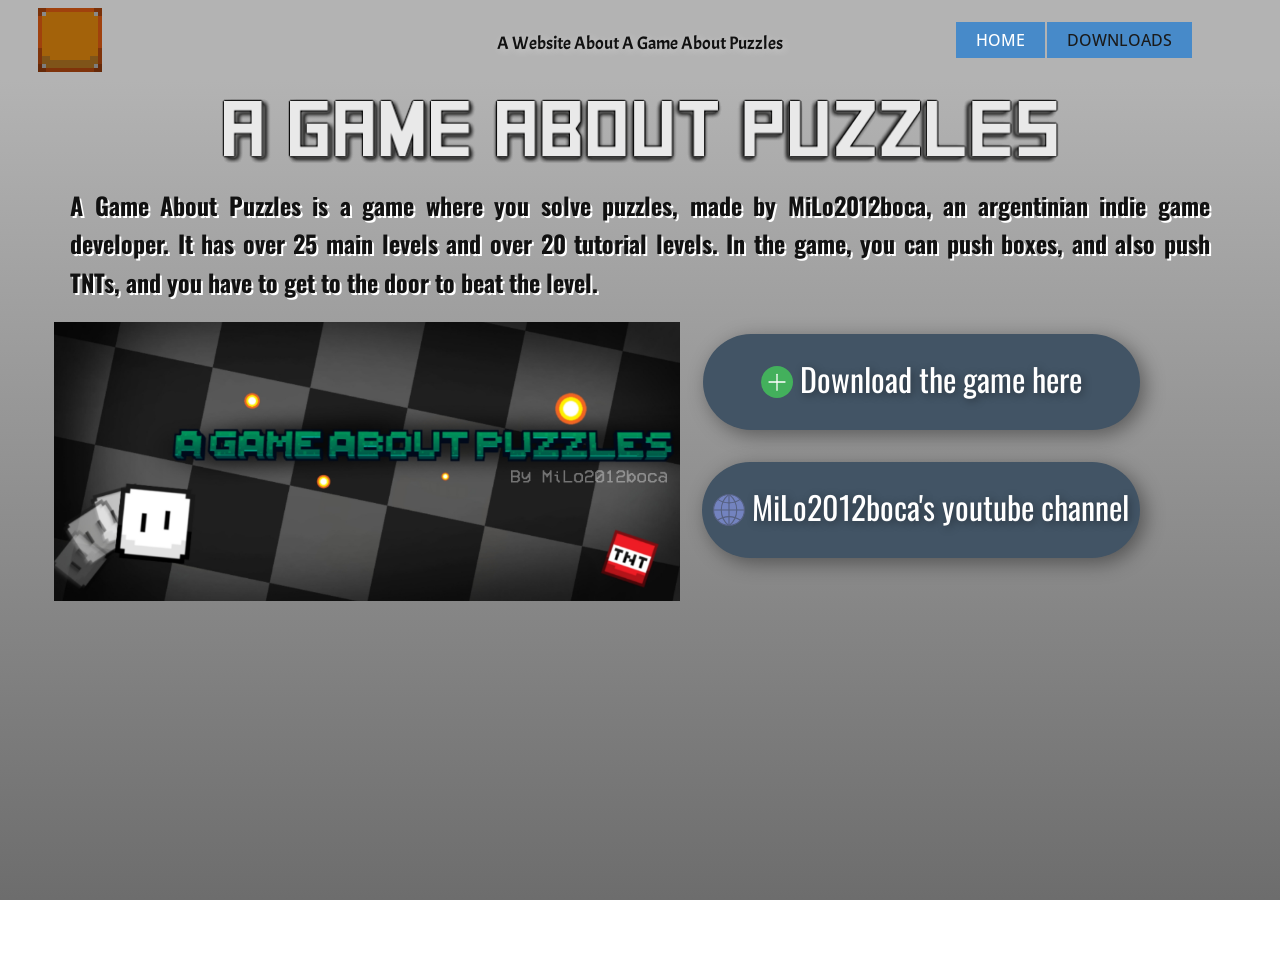
<file: index.html>
<!DOCTYPE html>
<html style="font-size: 16px;" lang="es"><head>
    <meta name="viewport" content="width=device-width, initial-scale=1.0">
    <meta charset="utf-8">
    <meta name="keywords" content="">
    <meta name="description" content="">
    <title>Home</title>
    <link rel="stylesheet" href="nicepage.css" media="screen">
<link rel="stylesheet" href="index.css" media="screen">
    <script class="u-script" type="text/javascript" src="jquery.js" defer=""></script>
    <script class="u-script" type="text/javascript" src="nicepage.js" defer=""></script>
    <meta name="generator" content="Nicepage 8.5.1, nicepage.com">
    
    
    
    <link id="u-page-google-font" rel="stylesheet" href="https://fonts.googleapis.com/css2?display=swap&amp;family=Roboto:ital,wght@0,100;0,200;0,300;0,400;0,500;0,600;0,700;0,800;0,900;1,100;1,200;1,300;1,400;1,500;1,600;1,700;1,800;1,900&amp;family=Open+Sans:ital,wght@0,300;0,400;0,500;0,600;0,700;0,800;1,300;1,400;1,500;1,600;1,700;1,800&amp;family=Oswald:wght@200;300;400;500;600;700&amp;family=Acme:wght@400">
    <script type="application/ld+json">{
		"@context": "http://schema.org",
		"@type": "Organization",
		"name": "",
		"logo": "images/feda542e-835c-496b-aed5-331ef1a1f8d5.png"
}</script>
    <meta name="theme-color" content="#478ac9">
    <meta property="og:title" content="Home">
    <meta property="og:type" content="website">
  <meta data-intl-tel-input-cdn-path="intlTelInput/"></head>
  <body data-home-page="Home.html" data-home-page-title="Home" data-path-to-root="./" data-include-products="false" class="u-body u-clearfix u-xl-mode" data-lang="es"><header class="u-clearfix u-grey-30 u-header u-header" id="header"><div class="u-clearfix u-sheet u-valign-middle-lg u-valign-middle-md u-valign-middle-sm u-valign-middle-xs u-sheet-1">
        <a href="#" class="u-image u-logo u-image-1" data-image-width="64" data-image-height="64">
          <img src="images/feda542e-835c-496b-aed5-331ef1a1f8d5.png" class="u-logo-image u-logo-image-1">
        </a>
        <nav class="u-menu u-menu-one-level u-offcanvas u-menu-1" role="navigation" aria-label="Menu navigation">
          <div class="menu-collapse" style="font-size: 1rem; letter-spacing: 0px;">
            <a class="u-button-style u-custom-left-right-menu-spacing u-custom-padding-bottom u-custom-top-bottom-menu-spacing u-hamburger-link u-nav-link u-text-active-palette-1-base u-text-hover-palette-2-base" href="#" tabindex="-1" aria-label="Open menu" aria-controls="c882">
              <svg class="u-svg-link" viewBox="0 0 24 24"><use xlink:href="#menu-hamburger"></use></svg>
              <svg class="u-svg-content" version="1.1" id="menu-hamburger" viewBox="0 0 16 16" x="0px" y="0px" xmlns:xlink="http://www.w3.org/1999/xlink" xmlns="http://www.w3.org/2000/svg"><g><rect y="1" width="16" height="2"></rect><rect y="7" width="16" height="2"></rect><rect y="13" width="16" height="2"></rect>
</g></svg>
            </a>
          </div>
          <div class="u-nav-container"></div>
          <div class="u-nav-container-collapse" id="c882" role="region" aria-label="Menu panel">
            <div class="u-black u-container-style u-inner-container-layout u-opacity u-opacity-95 u-sidenav">
              <div class="u-inner-container-layout u-sidenav-overflow">
                <div class="u-menu-close" tabindex="-1" aria-label="Close menu"></div>
                <ul class="u-align-center u-nav u-popupmenu-items u-unstyled u-nav-1"><li class="u-nav-item"><a class="u-button-style u-nav-link" href="./">Home</a>
</li><li class="u-nav-item"><a class="u-button-style u-nav-link" href="Downloads.html">Downloads</a>
</li></ul>
              </div>
            </div>
            <div class="u-black u-menu-overlay u-opacity u-opacity-70"></div>
          </div>
        </nav>
        <nav class="u-menu u-menu-one-level u-offcanvas u-menu-2" role="navigation">
          <div class="menu-collapse" style="font-size: 1rem; letter-spacing: 0px; text-transform: uppercase; font-weight: 500;">
            <a class="u-button-style u-custom-active-color u-custom-border u-custom-border-color u-custom-color u-custom-hover-color u-custom-left-right-menu-spacing u-custom-text-active-color u-custom-text-color u-custom-text-decoration u-custom-text-hover-color u-custom-top-bottom-menu-spacing u-hamburger-link u-nav-link" aria-label="Open menu" aria-controls="a024" href="#">
              <svg class="u-svg-link" viewBox="0 0 24 24"><use xlink:href="#svg-55b6"></use></svg>
              <svg class="u-svg-content" version="1.1" id="svg-55b6" viewBox="0 0 16 16" x="0px" y="0px" xmlns:xlink="http://www.w3.org/1999/xlink" xmlns="http://www.w3.org/2000/svg"><g><rect y="1" width="16" height="2"></rect><rect y="7" width="16" height="2"></rect><rect y="13" width="16" height="2"></rect>
</g></svg>
            </a>
          </div>
          <div class="u-custom-menu u-nav-container">
            <ul role="menubar" class="u-nav u-spacing-2 u-unstyled u-nav-2"><li role="none" class="u-nav-item"><a tabindex="-1" role="menuitem" class="u-active-palette-1-base u-button-style u-hover-palette-1-light-1 u-nav-link u-palette-1-base u-text-active-white u-text-grey-90 u-text-hover-white u-nav-link-5" href="index.html" aria-haspopup="true">Home</a>
</li><li role="none" class="u-nav-item"><a role="menuitem" class="u-active-palette-1-base u-button-style u-hover-palette-1-light-1 u-nav-link u-palette-1-base u-text-active-white u-text-grey-90 u-text-hover-white u-nav-link-5" href="Downloads.html">Downloads</a>
</li></ul>
          </div>
          <div id="a024" role="region" aria-label="Menu panel" class="u-custom-menu u-nav-container-collapse">
            <div class="u-black u-container-style u-inner-container-layout u-opacity u-opacity-95 u-sidenav">
              <div class="u-inner-container-layout u-sidenav-overflow">
                <div class="u-menu-close" tabindex="-1" aria-controls="a024" aria-label="Close menu"></div>
                <ul role="menubar" class="u-align-left u-nav u-popupmenu-items u-unstyled u-nav-3"><li role="none" class="u-nav-item"><a tabindex="-1" role="menuitem" class="u-button-style u-nav-link" href="index.html" aria-haspopup="true">Home</a>
</li><li role="none" class="u-nav-item"><a role="menuitem" class="u-button-style u-nav-link" href="Downloads.html">Downloads</a>
</li></ul>
              </div>
            </div>
            <div class="u-black u-menu-overlay u-opacity u-opacity-70"></div>
          </div>
        </nav>
        <p class="u-align-center u-custom-font u-text u-text-body-color u-text-default u-text-1">A Website About A Game About Puzzles </p>
      </div></header>
    <section class="u-clearfix u-gradient u-section-1" id="block-2">
      <div class="u-clearfix u-sheet u-sheet-1">
        <img class="u-align-center u-image u-image-contain u-image-default u-image-1" src="images/AGAP_TitleCard.png" alt="" data-image-width="858" data-image-height="71">
        <p class="u-align-justify u-custom-font u-font-oswald u-large-text u-text u-text-default u-text-variant u-text-1">A Game About Puzzles is a game where you solve puzzles, made by MiLo2012boca, an argentinian indie game developer. It has over 25 main levels and over 20 tutorial levels. In the game, you can push boxes, and also push TNTs, and you have to get to the door to beat the level.</p>
        <a href="Downloads.html" data-page-id="44097869" class="u-active-palette-2-dark-1 u-align-center u-border-none u-btn u-btn-round u-button-style u-custom-font u-font-oswald u-hover-palette-1-dark-1 u-palette-1-dark-2 u-radius u-btn-1" title="Downloads"><span class="u-icon"><svg class="u-svg-content" viewBox="0 0 50 50" x="0px" y="0px" style="width: 1em; height: 1em;"><circle style="fill:#43B05C;" cx="25" cy="25" r="25"></circle><line style="fill:none;stroke:#FFFFFF;stroke-width:2;stroke-linecap:round;stroke-linejoin:round;stroke-miterlimit:10;" x1="25" y1="13" x2="25" y2="38"></line><line style="fill:none;stroke:#FFFFFF;stroke-width:2;stroke-linecap:round;stroke-linejoin:round;stroke-miterlimit:10;" x1="37.5" y1="25" x2="12.5" y2="25"></line></svg></span>&nbsp;Download the game here 
        </a>
        <a href="https://www.youtube.com/@MiLo2012boca" class="u-active-palette-2-dark-1 u-align-center u-border-none u-btn u-btn-round u-button-style u-custom-font u-font-oswald u-hover-palette-1-dark-1 u-palette-1-dark-2 u-radius u-btn-2" target="_blank"><span class="u-icon u-icon-2"><svg class="u-svg-content" viewBox="0 0 58 58" x="0px" y="0px" style="width: 1em; height: 1em;"><circle style="fill:#7383BF;stroke:currentColor;stroke-width:2;stroke-linecap:round;stroke-miterlimit:10;" cx="29" cy="29" r="28"></circle><line style="fill:none;stroke:currentColor;stroke-width:2;stroke-linecap:round;stroke-miterlimit:10;" x1="29" y1="57" x2="29" y2="1"></line><path style="fill:none;stroke:currentColor;stroke-width:2;stroke-linecap:round;stroke-miterlimit:10;" d="M29,1
	c-0.214,0-0.426,0.011-0.639,0.016C20.213,7.616,15,17.697,15,29s5.213,21.384,13.361,27.984C28.574,56.989,28.786,57,29,57"></path><path style="fill:none;stroke:currentColor;stroke-width:2;stroke-linecap:round;stroke-miterlimit:10;" d="M8.698,9.728
	C14.478,13.683,21.468,16,29,16s14.522-2.317,20.302-6.272"></path><path style="fill:none;stroke:currentColor;stroke-width:2;stroke-linecap:round;stroke-miterlimit:10;" d="M49.862,47.67
	C43.975,43.475,36.779,41,29,41s-14.975,2.475-20.862,6.67"></path><path style="fill:none;stroke:currentColor;stroke-width:2;stroke-linecap:round;stroke-miterlimit:10;" d="M29,57
	c0.214,0,0.426-0.011,0.639-0.016C37.787,50.384,43,40.303,43,29S37.787,7.616,29.639,1.016C29.426,1.011,29.214,1,29,1"></path><line style="fill:none;stroke:currentColor;stroke-width:2;stroke-linecap:round;stroke-miterlimit:10;" x1="1" y1="29" x2="57" y2="29"></line></svg></span>&nbsp;MiLo2012boca's youtube channel 
        </a>
        <img class="u-image u-image-default u-image-2" src="images/Banner.jpg" alt="" data-image-width="1920" data-image-height="857">
      </div>
    </section>
    
    </section>
  
</body></html>
</file>
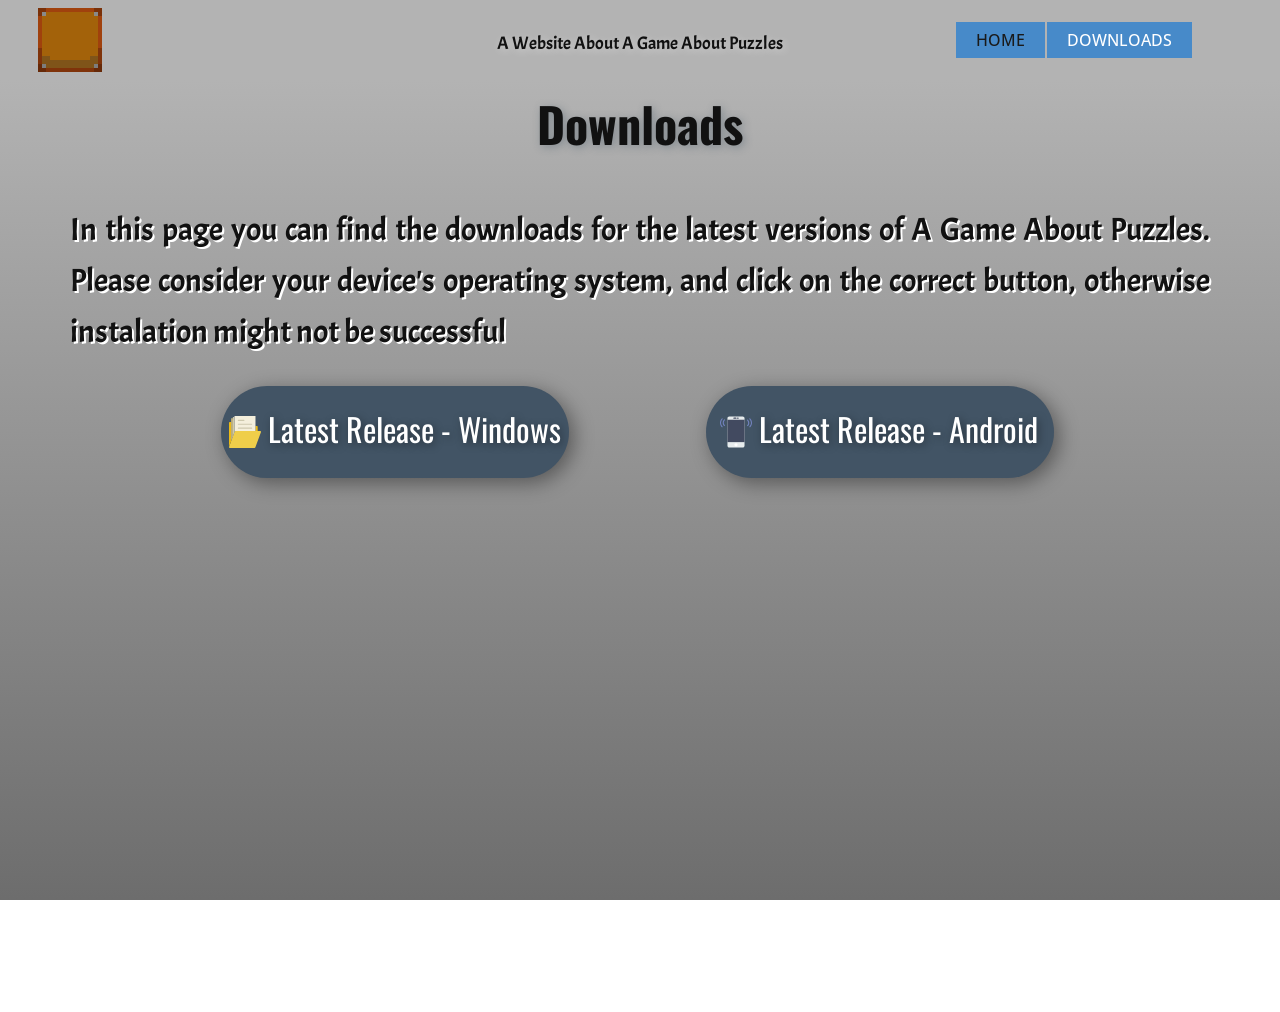
<file: Downloads.html>
<!DOCTYPE html>
<html style="font-size: 16px;" lang="es"><head>
    <meta name="viewport" content="width=device-width, initial-scale=1.0">
    <meta charset="utf-8">
    <meta name="keywords" content="Downloads">
    <meta name="description" content="">
    <title>Downloads</title>
    <link rel="stylesheet" href="nicepage.css" media="screen">
<link rel="stylesheet" href="Downloads.css" media="screen">
    <script class="u-script" type="text/javascript" src="jquery.js" defer=""></script>
    <script class="u-script" type="text/javascript" src="nicepage.js" defer=""></script>
    <meta name="generator" content="Nicepage 8.5.1, nicepage.com">
    
    
    
    <link id="u-page-google-font" rel="stylesheet" href="https://fonts.googleapis.com/css2?display=swap&amp;family=Roboto:ital,wght@0,100;0,200;0,300;0,400;0,500;0,600;0,700;0,800;0,900;1,100;1,200;1,300;1,400;1,500;1,600;1,700;1,800;1,900&amp;family=Open+Sans:ital,wght@0,300;0,400;0,500;0,600;0,700;0,800;1,300;1,400;1,500;1,600;1,700;1,800&amp;family=Oswald:wght@200;300;400;500;600;700&amp;family=Acme:wght@400">
    <script type="application/ld+json">{
		"@context": "http://schema.org",
		"@type": "Organization",
		"name": "",
		"logo": "images/feda542e-835c-496b-aed5-331ef1a1f8d5.png"
}</script>
    <meta name="theme-color" content="#478ac9">
    <meta property="og:title" content="Downloads">
    <meta property="og:type" content="website">
  <meta data-intl-tel-input-cdn-path="intlTelInput/"></head>
  <body data-path-to-root="./" data-include-products="false" class="u-body u-clearfix u-xl-mode" data-lang="es"><header class="u-clearfix u-grey-30 u-header u-header" id="header"><div class="u-clearfix u-sheet u-valign-middle-lg u-valign-middle-md u-valign-middle-sm u-valign-middle-xs u-sheet-1">
        <a href="#" class="u-image u-logo u-image-1" data-image-width="64" data-image-height="64">
          <img src="images/feda542e-835c-496b-aed5-331ef1a1f8d5.png" class="u-logo-image u-logo-image-1">
        </a>
        <nav class="u-menu u-menu-one-level u-offcanvas u-menu-1" role="navigation" aria-label="Menu navigation">
          <div class="menu-collapse" style="font-size: 1rem; letter-spacing: 0px;">
            <a class="u-button-style u-custom-left-right-menu-spacing u-custom-padding-bottom u-custom-top-bottom-menu-spacing u-hamburger-link u-nav-link u-text-active-palette-1-base u-text-hover-palette-2-base" href="#" tabindex="-1" aria-label="Open menu" aria-controls="c882">
              <svg class="u-svg-link" viewBox="0 0 24 24"><use xlink:href="#menu-hamburger"></use></svg>
              <svg class="u-svg-content" version="1.1" id="menu-hamburger" viewBox="0 0 16 16" x="0px" y="0px" xmlns:xlink="http://www.w3.org/1999/xlink" xmlns="http://www.w3.org/2000/svg"><g><rect y="1" width="16" height="2"></rect><rect y="7" width="16" height="2"></rect><rect y="13" width="16" height="2"></rect>
</g></svg>
            </a>
          </div>
          <div class="u-nav-container"></div>
          <div class="u-nav-container-collapse" id="c882" role="region" aria-label="Menu panel">
            <div class="u-black u-container-style u-inner-container-layout u-opacity u-opacity-95 u-sidenav">
              <div class="u-inner-container-layout u-sidenav-overflow">
                <div class="u-menu-close" tabindex="-1" aria-label="Close menu"></div>
                <ul class="u-align-center u-nav u-popupmenu-items u-unstyled u-nav-1"><li class="u-nav-item"><a class="u-button-style u-nav-link" href="./">Home</a>
</li><li class="u-nav-item"><a class="u-button-style u-nav-link" href="Downloads.html">Downloads</a>
</li></ul>
              </div>
            </div>
            <div class="u-black u-menu-overlay u-opacity u-opacity-70"></div>
          </div>
        </nav>
        <nav class="u-menu u-menu-one-level u-offcanvas u-menu-2" role="navigation">
          <div class="menu-collapse" style="font-size: 1rem; letter-spacing: 0px; text-transform: uppercase; font-weight: 500;">
            <a class="u-button-style u-custom-active-color u-custom-border u-custom-border-color u-custom-color u-custom-hover-color u-custom-left-right-menu-spacing u-custom-text-active-color u-custom-text-color u-custom-text-decoration u-custom-text-hover-color u-custom-top-bottom-menu-spacing u-hamburger-link u-nav-link" aria-label="Open menu" aria-controls="a024" href="#">
              <svg class="u-svg-link" viewBox="0 0 24 24"><use xlink:href="#svg-55b6"></use></svg>
              <svg class="u-svg-content" version="1.1" id="svg-55b6" viewBox="0 0 16 16" x="0px" y="0px" xmlns:xlink="http://www.w3.org/1999/xlink" xmlns="http://www.w3.org/2000/svg"><g><rect y="1" width="16" height="2"></rect><rect y="7" width="16" height="2"></rect><rect y="13" width="16" height="2"></rect>
</g></svg>
            </a>
          </div>
          <div class="u-custom-menu u-nav-container">
            <ul role="menubar" class="u-nav u-spacing-2 u-unstyled u-nav-2"><li role="none" class="u-nav-item"><a tabindex="-1" role="menuitem" class="u-active-palette-1-base u-button-style u-hover-palette-1-light-1 u-nav-link u-palette-1-base u-text-active-white u-text-grey-90 u-text-hover-white u-nav-link-5" href="index.html" aria-haspopup="true">Home</a>
</li><li role="none" class="u-nav-item"><a role="menuitem" class="u-active-palette-1-base u-button-style u-hover-palette-1-light-1 u-nav-link u-palette-1-base u-text-active-white u-text-grey-90 u-text-hover-white u-nav-link-5" href="Downloads.html">Downloads</a>
</li></ul>
          </div>
          <div id="a024" role="region" aria-label="Menu panel" class="u-custom-menu u-nav-container-collapse">
            <div class="u-black u-container-style u-inner-container-layout u-opacity u-opacity-95 u-sidenav">
              <div class="u-inner-container-layout u-sidenav-overflow">
                <div class="u-menu-close" tabindex="-1" aria-controls="a024" aria-label="Close menu"></div>
                <ul role="menubar" class="u-align-left u-nav u-popupmenu-items u-unstyled u-nav-3"><li role="none" class="u-nav-item"><a tabindex="-1" role="menuitem" class="u-button-style u-nav-link" href="index.html" aria-haspopup="true">Home</a>
</li><li role="none" class="u-nav-item"><a role="menuitem" class="u-button-style u-nav-link" href="Downloads.html">Downloads</a>
</li></ul>
              </div>
            </div>
            <div class="u-black u-menu-overlay u-opacity u-opacity-70"></div>
          </div>
        </nav>
        <p class="u-align-center u-custom-font u-text u-text-body-color u-text-default u-text-1">A Website About A Game About Puzzles </p>
      </div></header>
    <section class="u-clearfix u-gradient u-section-1" id="block-2">
      <div class="u-clearfix u-sheet u-sheet-1">
        <h2 class="u-align-center u-custom-font u-font-oswald u-text u-text-default u-text-1">Downloads<br>
          <br>
        </h2>
        <p class="u-align-justify u-custom-font u-large-text u-text u-text-default u-text-variant u-text-2">In this page you can find the downloads for the latest versions of A Game About Puzzles. Please consider ​your device's operating system, and click on the correct button, otherwise instalation might not be successful</p>
        <a href="https://github.com/MiLo2012boca/A-Game-About-Puzzles-Download/releases/latest/download/A.Game.About.Puzzles.exe" class="u-active-palette-2-dark-1 u-align-center u-border-none u-btn u-btn-round u-button-style u-custom-font u-font-oswald u-hover-palette-1-dark-1 u-palette-1-dark-2 u-radius u-btn-1" target="_blank"><span class="u-icon"><svg class="u-svg-content" viewBox="0 0 58 58" x="0px" y="0px" style="width: 1em; height: 1em;"><path style="fill:#EFCE4A;" d="M46.324,58H1.565c-1.03,0-1.779-0.978-1.51-1.973l10.166-27.871C10.405,27.474,11.024,27,11.731,27
	H56.49c1.03,0,1.51,0.984,1.51,1.973L47.834,56.844C47.65,57.526,47.031,58,46.324,58z"></path><path style="fill:#EBBA16;" d="M50.268,18H48v9h4v-7.268C52,18.775,51.224,18,50.268,18z"></path><path style="fill:#EBBA16;" d="M4,11H1.732C0.776,11,0,11.775,0,12.732V55.46c0.069,0.002,0.138,0.006,0.205,0.01L4,45.122V11z"></path><path style="fill:#F4EFDC;" d="M10.221,28.156C10.405,27.474,11.024,27,11.731,27h2H48V15V0H33H10v28.761L10.221,28.156z"></path><g><path style="fill:#CEC9AE;" d="M17,16h24c0.552,0,1-0.447,1-1s-0.448-1-1-1H17c-0.552,0-1,0.447-1,1S16.448,16,17,16z"></path><path style="fill:#CEC9AE;" d="M17,9h10c0.552,0,1-0.447,1-1s-0.448-1-1-1H17c-0.552,0-1,0.447-1,1S16.448,9,17,9z"></path><path style="fill:#CEC9AE;" d="M41,21H17c-0.552,0-1,0.447-1,1s0.448,1,1,1h24c0.552,0,1-0.447,1-1S41.552,21,41,21z"></path>
</g><polygon style="fill:#CEC9AE;" points="10,28.761 10,2 7,2 7,36.986 "></polygon><polygon style="fill:#D1BF86;" points="7,36.986 7,4 4,4 4,45.211 "></polygon></svg></span>&nbsp;Latest Release - Windows 
        </a>
        <a href="https://github.com/MiLo2012boca/A-Game-About-Puzzles-Download/releases/latest/download/A.Game.About.Puzzles.apk" class="u-active-palette-2-dark-1 u-border-none u-btn u-btn-round u-button-style u-custom-font u-font-oswald u-hover-palette-1-dark-1 u-palette-1-dark-2 u-radius u-btn-2" target="_blank"><span class="u-icon"><svg class="u-svg-content" viewBox="0 0 59.998 59.998" x="0px" y="0px" style="width: 1em; height: 1em;"><path style="fill:#E7ECED;" d="M42.594,58.999H17.404c-1.881,0-3.405-1.525-3.405-3.405V4.404c0-1.881,1.525-3.405,3.405-3.405
	h25.189c1.881,0,3.405,1.525,3.405,3.405v51.189C45.999,57.474,44.474,58.999,42.594,58.999z"></path><circle style="fill:#FFFFFF;" cx="29.999" cy="53.999" r="3"></circle><path style="fill:#424A60;" d="M29.999,4.999h-4c-0.553,0-1-0.447-1-1s0.447-1,1-1h4c0.553,0,1,0.447,1,1S30.552,4.999,29.999,4.999
	z"></path><path style="fill:#424A60;" d="M33.999,4.999h-1c-0.553,0-1-0.447-1-1s0.447-1,1-1h1c0.553,0,1,0.447,1,1S34.552,4.999,33.999,4.999
	z"></path><path style="fill:#7383BF;" d="M55.904,21.241c-0.256,0-0.512-0.098-0.707-0.293c-0.391-0.391-0.391-1.023,0-1.414
	c3.736-3.736,3.736-9.815,0-13.552c-0.391-0.391-0.391-1.023,0-1.414s1.023-0.391,1.414,0c4.516,4.516,4.516,11.864,0,16.38
	C56.416,21.144,56.16,21.241,55.904,21.241z"></path><path style="fill:#7383BF;" d="M51.693,19.241c-0.256,0-0.512-0.098-0.707-0.293c-0.391-0.391-0.391-1.023,0-1.414
	c1.237-1.236,1.918-2.884,1.918-4.638s-0.681-3.401-1.918-4.639c-0.391-0.391-0.391-1.023,0-1.414s1.023-0.391,1.414,0
	c1.615,1.614,2.504,3.765,2.504,6.053s-0.889,4.438-2.504,6.052C52.205,19.144,51.949,19.241,51.693,19.241z"></path><path style="fill:#7383BF;" d="M4.094,21.241c-0.256,0-0.512-0.098-0.707-0.293c-4.516-4.516-4.516-11.864,0-16.38
	c0.391-0.391,1.023-0.391,1.414,0s0.391,1.023,0,1.414c-3.736,3.736-3.736,9.815,0,13.552c0.391,0.391,0.391,1.023,0,1.414
	C4.605,21.144,4.35,21.241,4.094,21.241z"></path><path style="fill:#7383BF;" d="M8.305,18.966c-0.256,0-0.512-0.098-0.707-0.293c-1.615-1.614-2.504-3.765-2.504-6.053
	s0.889-4.438,2.504-6.052c0.391-0.391,1.023-0.391,1.414,0s0.391,1.023,0,1.414c-1.237,1.236-1.918,2.884-1.918,4.638
	s0.681,3.401,1.918,4.639c0.391,0.391,0.391,1.023,0,1.414C8.816,18.868,8.561,18.966,8.305,18.966z"></path><rect x="13.999" y="6.999" style="fill:#424A60;" width="32" height="42"></rect></svg></span>&nbsp;Latest Release - Android<br>
        </a>
      </div>
    </section>
    
    
    
    
    <section class="u-backlink u-clearfix u-grey-80"></section>
  
</body></html>
</file>
